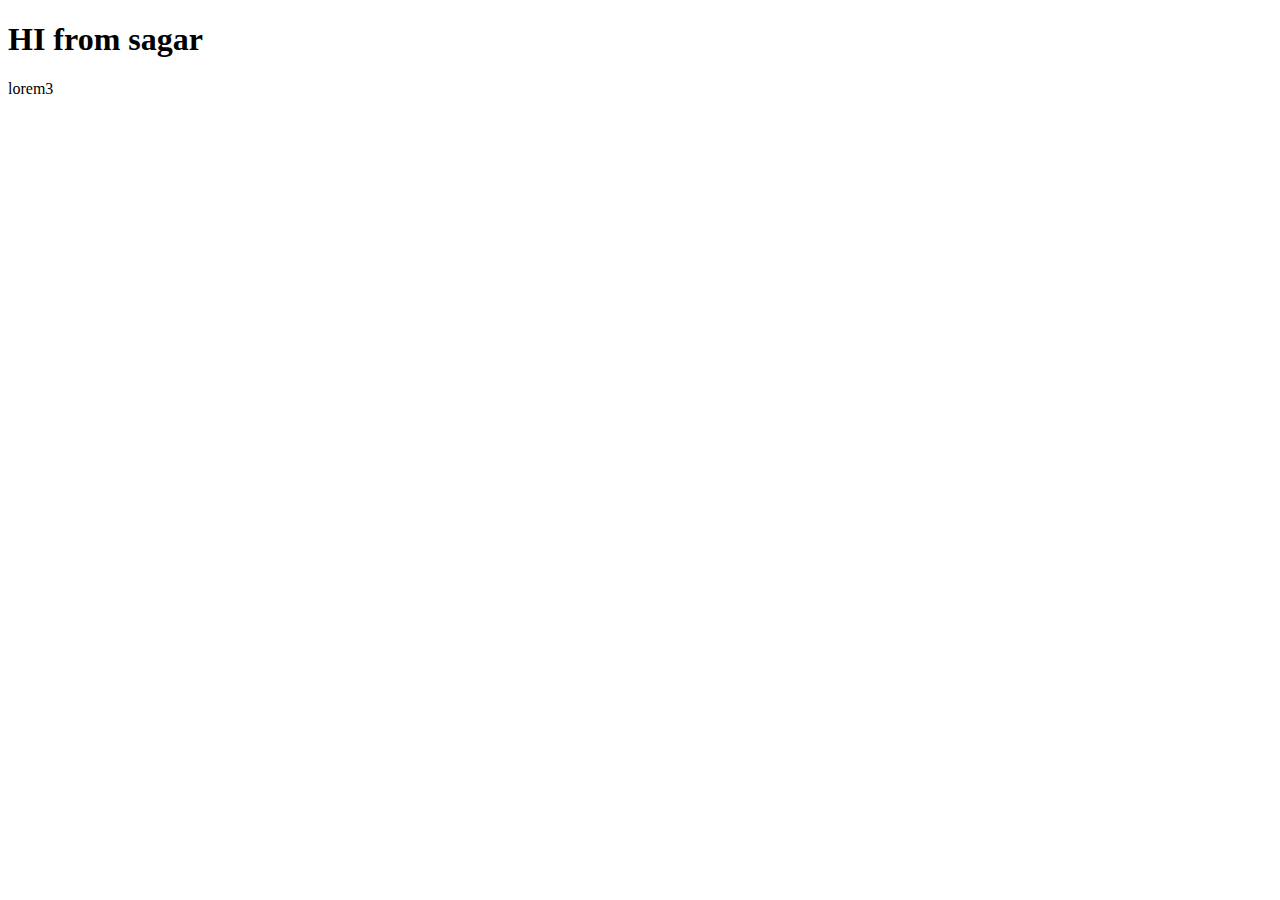
<file: index.html>
<!DOCTYPE html>
<html lang="en">
<head>
    <meta charset="UTF-8">
    <meta http-equiv="X-UA-Compatible" content="
    IE-edge">
    <meta name="viewport" content="width=device-width, initial-scale=1.0">
    <title>Document</title>
</head>
<body>
    <h1> HI from sagar</h1>
    
    <p>lorem3</p>
</body>
</html>
</file>
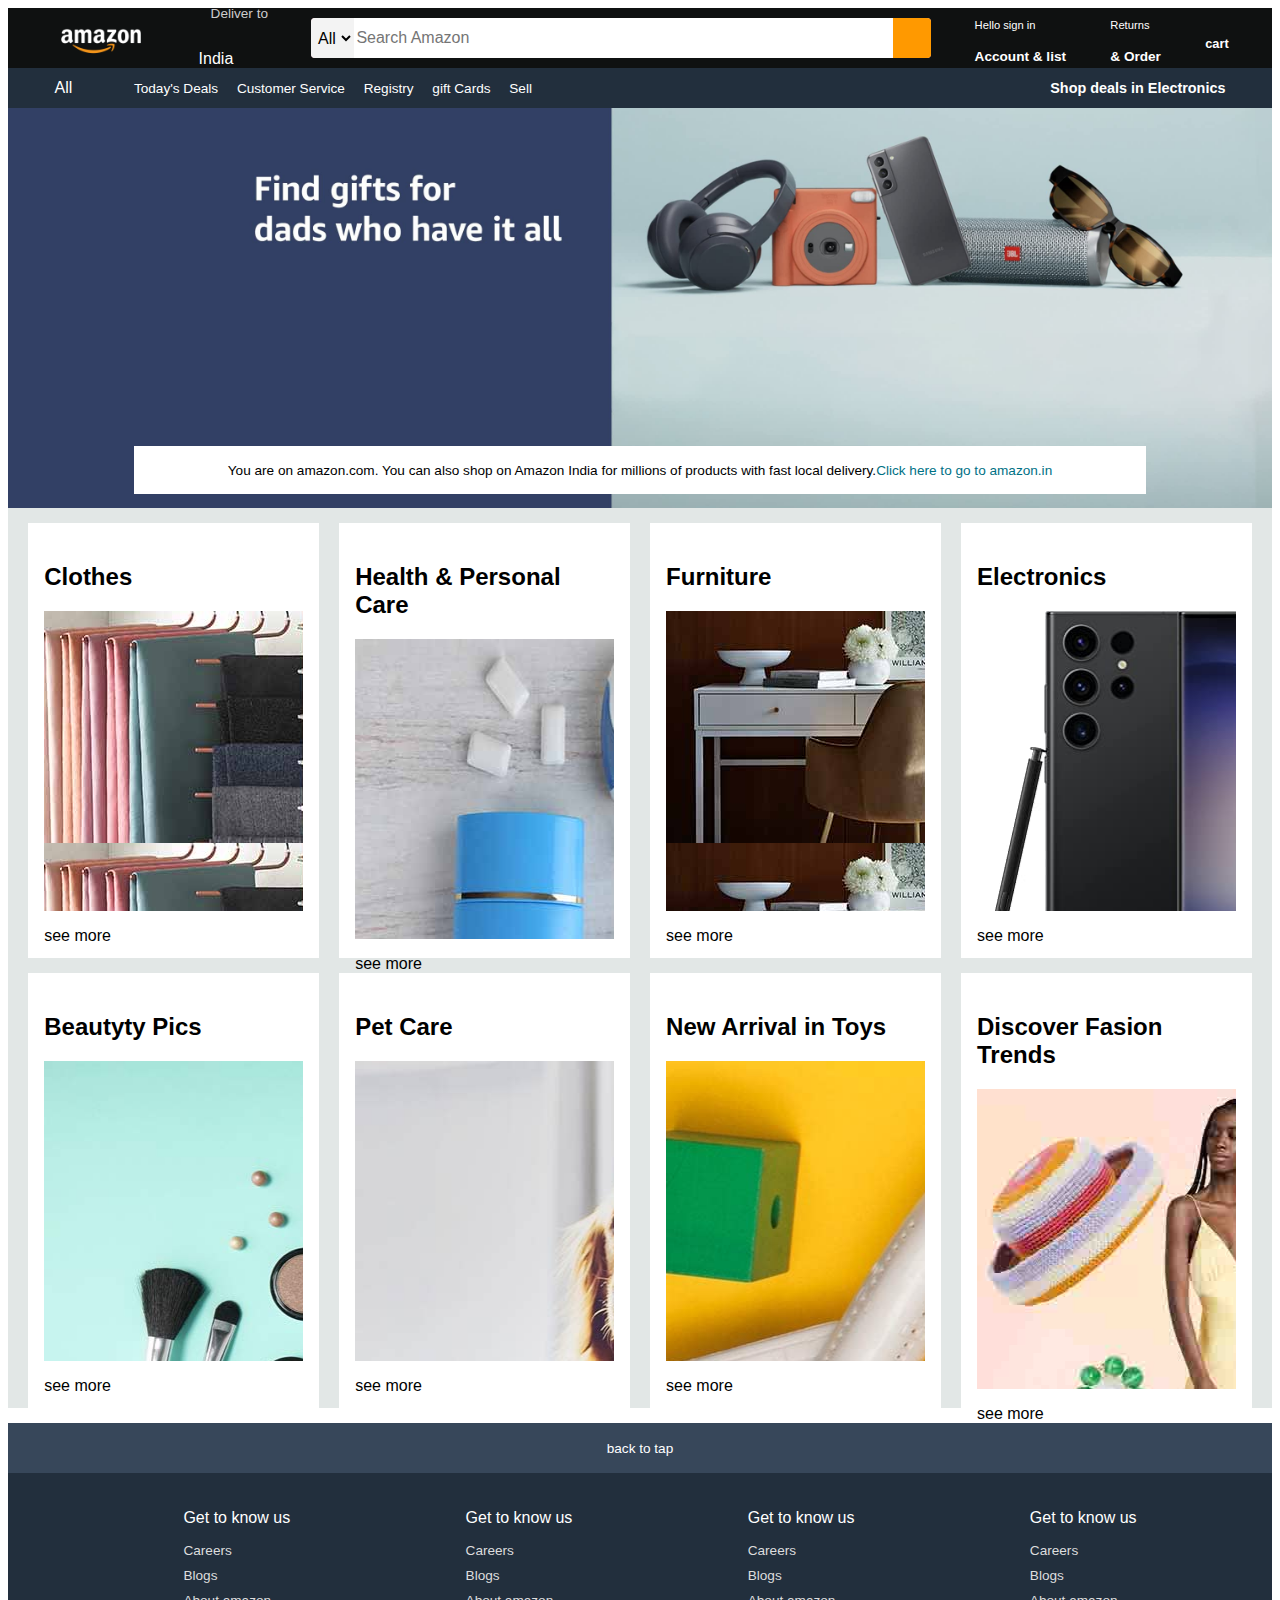
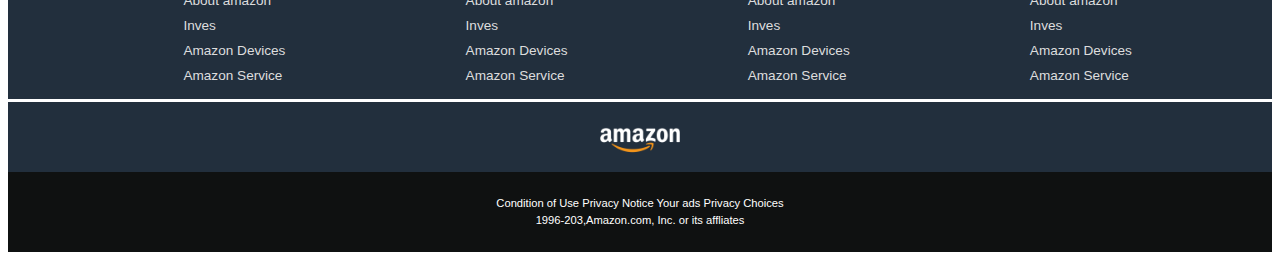
<file: Amazon clone/index.html>
<!DOCTYPE html>
<html lang="en">
<head>
    <meta charset="UTF-8">
    <meta name="viewport" content="width=device-width, initial-scale=1.0">
    <title>Amazon</title>
    <link rel="stylesheet" href="https://cdnjs.cloudflare.com/ajax/libs/font-awesome/6.5.1/css/all.min.css" integrity="sha512-DTOQO9RWCH3ppGqcWaEA1BIZOC6xxalwEsw9c2QQeAIftl+Vegovlnee1c9QX4TctnWMn13TZye+giMm8e2LwA==" crossorigin="anonymous" referrerpolicy="no-referrer" />
    <link rel="stylesheet" href="style.css">
</head>
<body>
    <!-- <i class="fa-solid fa-heart"></i> -->
    <header>
        <div class="navbar">
            <div class="nav-logo border">
                <div class="logo"></div>
            </div>

            <div class="nav-address border">
                <p class="add-first" >Deliver to</p>
                <div class="add-icon">
                    <i class="fa-solid fa-location-dot"></i>
                    <p class="add-second">India</p>
                </div>
            </div>

            <div class="nav-search">
                <select class="search-select">
                    <option>All</option>
                </select>
                <input placeholder="Search Amazon" class="search-input">
                <div class="search-icon">
                    <i class="fa-solid fa-magnifying-glass"></i>

                </div>
            </div>

            <div class="nav-signin border">
                <p><span>Hello sign in</span></p>
                <p class="nav-second">Account & list</p>
            </div>

            <div class="nav-rturn border">
                <p><span>Returns</span></p>
                <p class="nav-second">& Order</p>
            </div>

            <div class="nav-cart border">
                <i class="fa-solid fa-cart-shopping"></i>
                cart
            </div>
        </div>

        <div class="panel">
             <div class="panel-all">
                <i class="fa-solid fa-bars"></i>
                All
            </div>
            <div class="panel-ops">
                <p>Today's Deals</p>
                <p>Customer Service</p>
                <p>Registry</p>
                <p>gift Cards</p>
                <p>Sell</p>
            </div>
            <div class="panel-deals">
                Shop deals in Electronics
            </div>
        </div>
            
        
    </header>

    <div class="hero-section">
       <p class="hero-msg">You are on amazon.com. You can also shop on Amazon India for millions of products with fast local delivery.<a> Click here to go to amazon.in</a></p> 
    </div>

    <div class="shop-section">
        <div class=" box">
           <div class="box-content">
                <h2>Clothes</h2>
                <div class="box-img" style="background-image: url('box1_image.jpg');"></div>
                <p>see more</p>
           </div>
        </div>
        <div class=" box">
            <div class="box-content">
                <h2>Health & Personal Care</h2>
                <div class="box-img" style="background-image: url('box2_image.jpg');"></div>
                <p>see more</p>
           </div>
        </div>
           
        <div class=" box">
            <div class="box-content">
                <h2>Furniture</h2>
                <div class="box-img" style="background-image: url('box3_image.jpg');"></div>
                <p>see more</p>
           </div>
        </div>
        <div class="box">
            <div class="box-content">
                <h2>Electronics</h2>
                <div class="box-img" style="background-image: url('box4_image.jpg');"></div>
                <p>see more</p>
           </div>
        </div>
    </div>
    <div class="shop-section">
        <div class=" box">
           <div class="box-content">
                <h2>Beautyty Pics</h2>
                <div class="box-img" style="background-image: url('box5_image.jpg');"></div>
                <p>see more</p>
           </div>
        </div>
        <div class=" box">
            <div class="box-content">
                <h2>Pet Care</h2>
                <div class="box-img" style="background-image: url('box6_image.jpg');"></div>
                <p>see more</p>
           </div>
        </div>
           
        <div class=" box">
            <div class="box-content">
                <h2>New Arrival in Toys</h2>
                <div class="box-img" style="background-image: url('box7_image.jpg');"></div>
                <p>see more</p>
           </div>
        </div>
        <div class=" box">
            <div class="box-content">
                <h2>Discover Fasion Trends</h2>
                <div class="box-img" style="background-image: url('box8_image.jpg');"></div>
                <p>see more</p>
           </div>
        </div>
    </div>

    <footer>
        <div class="foot-panel1">
            back to tap
        </div>
        <div class="foot-panel2">
            <ul>
                <p>Get to know us</p>
                <a>Careers</a>
                <a>Blogs</a>
                <a>About amazon</a>
                <a>Inves</a>
                <a>Amazon Devices</a>
                <a>Amazon Service</a>
            </ul>
            <ul>
                <p>Get to know us</p>
                <a>Careers</a>
                <a>Blogs</a>
                <a>About amazon</a>
                <a>Inves</a>
                <a>Amazon Devices</a>
                <a>Amazon Service</a>
            </ul>
            <ul>
                <p>Get to know us</p>
                <a>Careers</a>
                <a>Blogs</a>
                <a>About amazon</a>
                <a>Inves</a>
                <a>Amazon Devices</a>
                <a>Amazon Service</a>
            </ul>
            <ul>
                <p>Get to know us</p>
                <a>Careers</a>
                <a>Blogs</a>
                <a>About amazon</a>
                <a>Inves</a>
                <a>Amazon Devices</a>
                <a>Amazon Service</a>
            </ul>
        </div>
        <div class="foot-panel3">
            <div class="logo"></div>
        </div>
        <div class="foot-panel4">
            <div class="pages">
                <a>Condition of Use</a>
                <a>Privacy Notice</a>
                <a>Your ads Privacy Choices</a>

            </div>
            <div class="copyright">
                1996-203,Amazon.com, Inc. or its affliates
            </div>
        </div>
    </footer>
</body>
</html>
</file>
<file: Amazon clone/style.css>
* {
    margin: :0;
    font-family: Arial;
    border: border-box;
}

.navbar {
    height: 60px;
    background-color: #0f1111;
    color: white;
    display: flex;
    align-items: center;
    justify-content: space-evenly;
}

.nav-logo {
    height: 50px;
    width: 100px;
}

.logo {
    background-image: url("amazon_logo.png");
    background-size: cover;
    height: 50px;
    width: 100px;
}

.border {
    border: 1.5px solid transparent;
}

.border:hover{
    border: 1.5px solid wheat;
}
/** Box 2 **/

.add-first{
    color: #cccccc;
    font-size: 0.85rem;
    margin-left: 15px;
    
}

.add-second{
    
    font-size: 1rem;
    margin-left: 3px;
}

.add-icon{
    display: flex;
    align-items: center ;
}

/** box 3 **/
.nav-search{
    display: flex;
    justify-content: center;
    background-color: pink;
    height: 40px;
    width: 620px;
    border-radius: 4px;
}
.nav-search:hover{
    border: 2px solid orange;
}
.search-select{
    background-color: #f3f3f3;
    width: 50px;
    text-align: center;
    font-size: 1rem;
    border-top-left-radius: 4px;
    border-bottom-left-radius:4px ;
    border: none;
}

.search-input{
    width: 100%;
    font-size: 1rem;
    border: none;
}

.search-icon{
    width: 45px;
    display: flex;
    align-items: center;
    justify-content: center;
    font-size: 1.2rem;
    background-color: rgb(255, 153, 0);
    border-top-right-radius: 4px;
    border-bottom-right-radius:4px ;
    color: #0f1111;
}

/** box 4 **/

span{
    font-size: 0.7rem;
}

.nav-second{
    font-size: 0.85rem;
    font-weight: 700;
}

/** box 6 **/

.nav-cart i{
    font-size: 30px;
}

.nav-cart{
    font-size: 0.8rem;
    font-weight: 700;
}

/** Panel **/
.panel{
   height: 40px;
   background-color: #222f3d;
   display: flex;
   color: white; 
   align-items: center;
   justify-content: space-evenly;
}
.panel-ops p{
    display: inline;
    margin-left: 15px;
    
}
.panel-ops{
    width: 70%;
    font-size: 0.85rem;
}

.panel-deals{
    font-size:0.9rem ;
    font-weight: 700;
}

/** hero section **/
.hero-section{
    background-image: url("hero_image.jpg");
    background-size: cover;
    height: 400px;
    display: flex;
    justify-content: center;
    align-items: flex-end;
}

.hero-msg{
    background-color: white;
    color: black;
    height: 48px;
    display: flex;
    align-items: center;
    justify-content: center;
    font-size: 0.85rem;
    width: 80%;

}
.hero-msg a{
    color: #007185;
}

/** shop section **/

.shop-section{
    display: flex;
    justify-content: space-evenly;
    background-color: #e2e7e6;
}
.box{
    /* border: 2px solid black; */
    height: 400px;
    width: 23%;
    background-color: white;
    padding: 20px 0px 15px;
    margin-top: 15px;
}

.box-img{
   height: 300px;
}

.box-content{
    margin-left: 1rem;
    margin-right: 1rem;
}

/** footer **/

footer{
    margin-top: 15px;
}

.foot-panel1{
    background-color: #37475a;
    color: white;
    height: 50px;
    align-items: center;
    justify-content: center;
    display: flex;
    font-size: 0.85rem ;
}

.foot-panel2{
    background-color: #222f3d;
    color: white;
    height: 300x;
    display: flex;
    justify-content: space-evenly;
}

ul{
    margin-top: 20px;
}

ul a{
    display: block;
    font-size: 0.85rem;
    margin-top: 10px;
    color: #dddddd;
}

.foot-panel3{
    background-color: #222f3d;
    color: white;
    border-top: solid white;
    height: 70px;
    display: flex;
    justify-content: center;
    align-items: center;
}

.logo1{
    background-image: url("amazon_logo.png");
    background-size: cover;
    height: 50px;
    width: 100px;
    
}


.foot-panel4{
    background-color: #0f1111;
    color: white;
    height: 80px;
    font-size: 0.7rem;
    text-align: center;
}

.pages{
    padding-top: 25px;
}

.copyright{
    padding-top: 5px;
    
}
</file>
